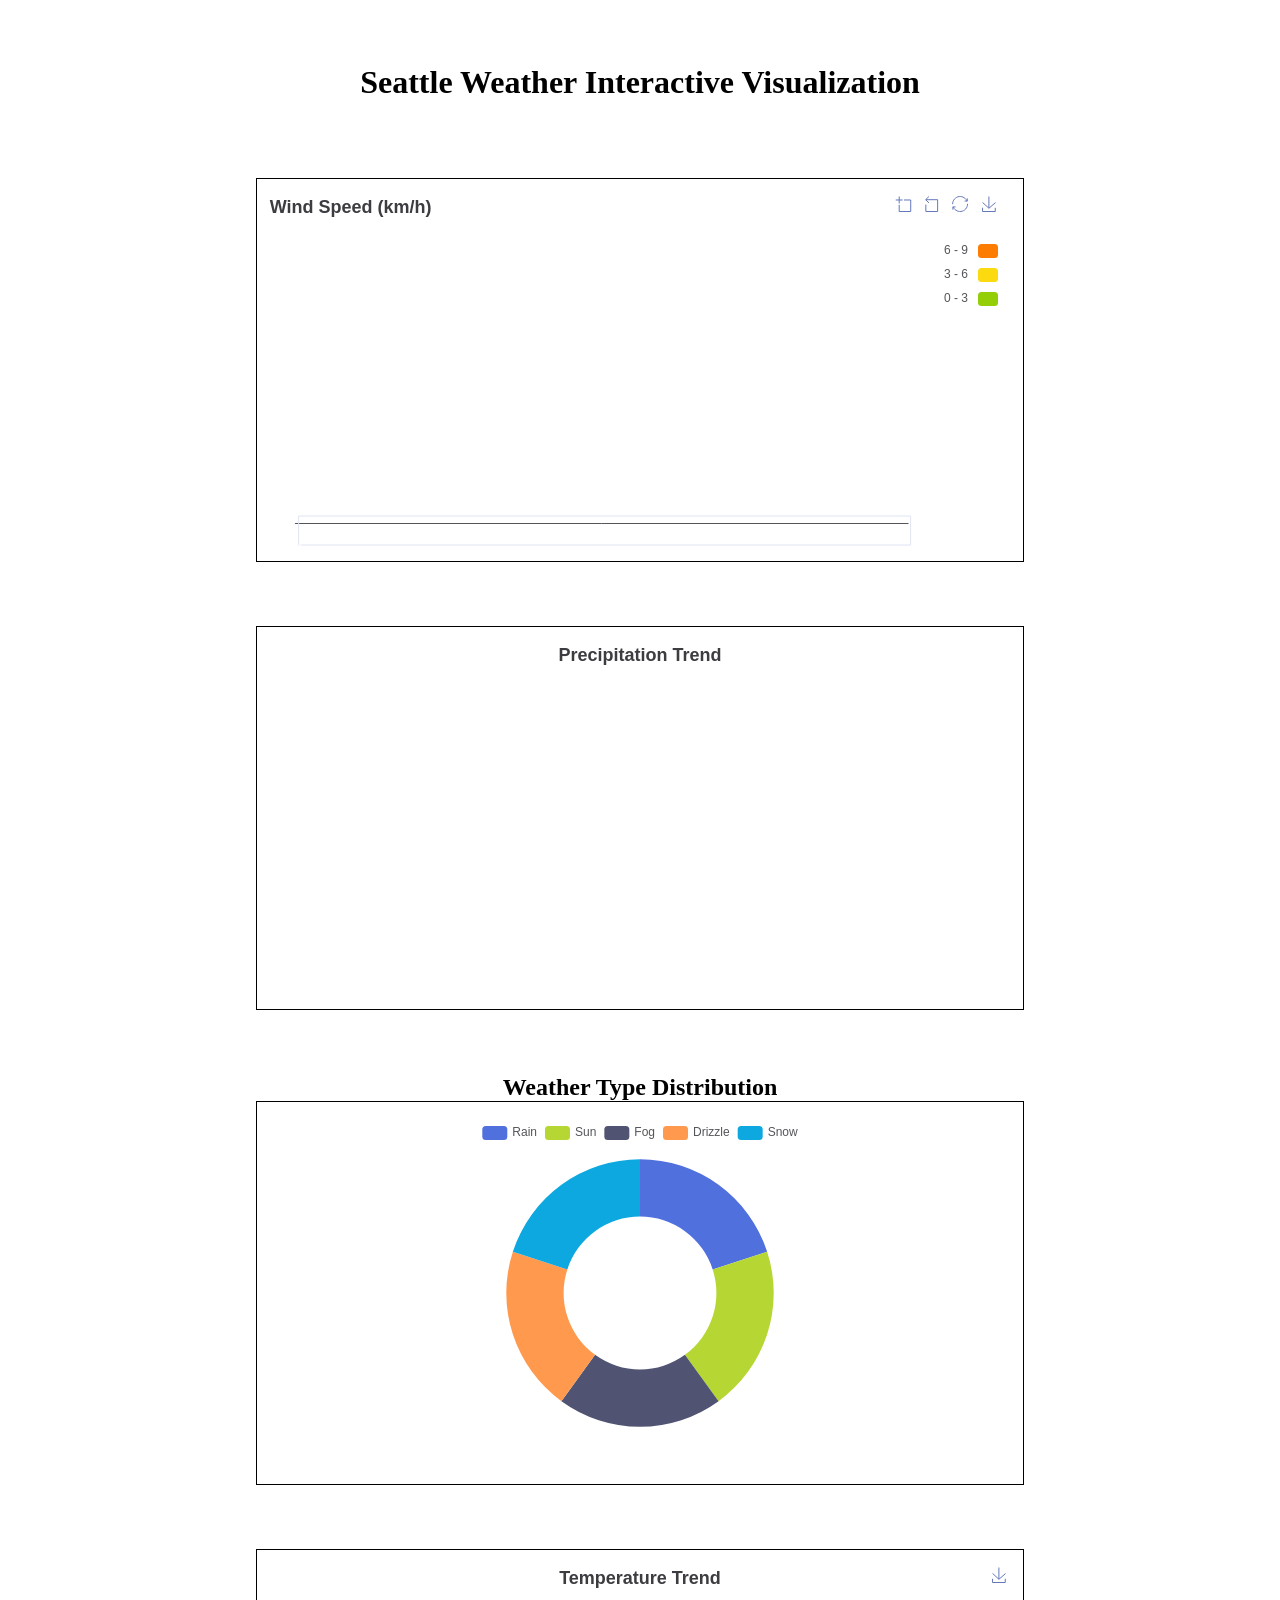
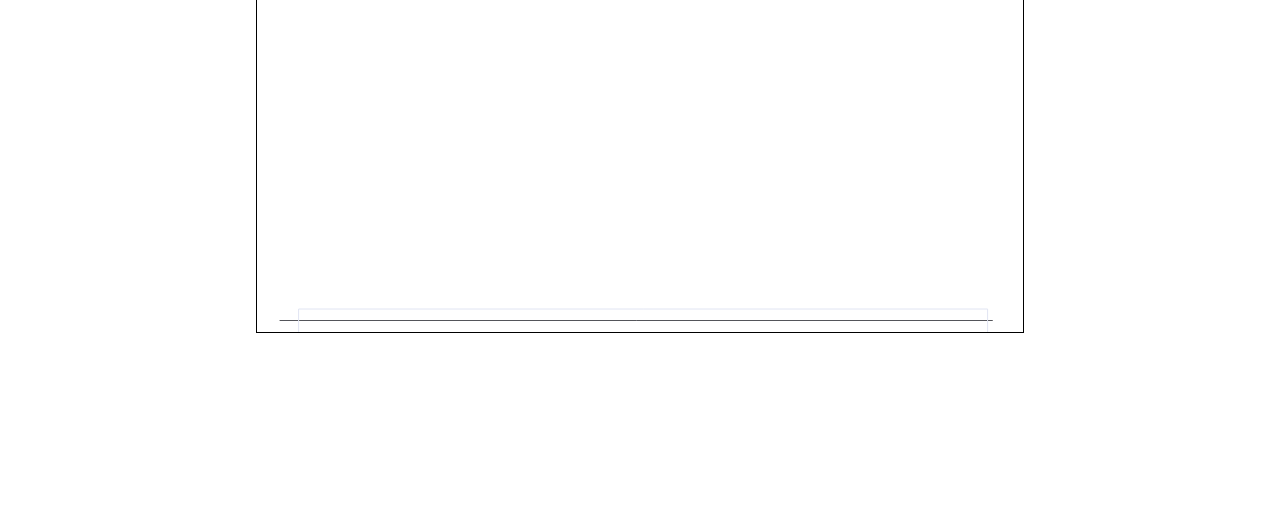
<file: web/index.html>
<!DOCTYPE html>
<html lang="en">
<head>
    <meta charset="UTF-8">
    <meta name="viewport" content="width=device-width, initial-scale=1.0">
    <title>Seattle Weather Interactive Visualization</title>
    <link rel="icon" href="./cloud.png" type="image/png">
    <link rel="stylesheet" href="./index.css">
    <script src="echarts.js"></script>
</head>
<body>
    <!-- 为 ECharts 准备一个定义了宽高的 DOM -->
    <div>
        <h1>Seattle Weather Interactive Visualization</h1>
    </div>
    <div id="main1" class="container" style="width: 60vw;height:30vw;"></div>
    <div id="main2" class="container" style="width: 60vw;height:30vw;"></div>
    <h2>Weather Type Distribution</h2>
    <div id="main3" class="container" style="width: 60vw;height:30vw;"></div>
    <div id="main4" class="container" style="width: 60vw;height:30vw;"></div>
    <script type="text/javascript">
        const csvUrl = '../data/seattle-weather.csv';
        fetch(csvUrl)
        .then(response => {
            if (!response.ok) throw new Error('文件请求失败');
            return response.text();
        })
        .then(csvText => {
            let temp = csvText.trim().split('\r\n');
            temp.shift()
            const data = temp.map(row => row.split(','));
            //console.log(data);

            var chartDom1 = document.getElementById('main1');
            var myChart1 = echarts.init(chartDom1);
            var option;
            myChart1.setOption(
                (option = {
                title: {
                    text: 'Wind Speed (km/h)',
                    left: '1%'
                },
                tooltip: {
                    trigger: 'axis'
                },
                grid: {
                    left: '5%',
                    right: '15%',
                    bottom: '10%'
                },
                xAxis: {
                    data: data.map(function (item) {
                    return item[0];
                    })
                },
                yAxis: {},
                toolbox: {
                    right: 10,
                    feature: {
                    dataZoom: {
                        yAxisIndex: 'none'
                    },
                    restore: {},
                    saveAsImage: {}
                    }
                },
                dataZoom: [
                    {
                    startValue: '2015-06-01'
                    },
                    {
                    type: 'inside'
                    }
                ],
                visualMap: {
                    top: 50,
                    right: 10,
                    pieces: [
                    {
                        gt: 0,
                        lte: 3,
                        color: '#93CE07'
                    },
                    {
                        gt: 3,
                        lte: 6,
                        color: '#FBDB0F'
                    },
                    {
                        gt: 6,
                        lte: 9,
                        color: '#FC7D02'
                    },
                    ],
                    outOfRange: {
                    color: '#999'
                    }
                },
                series: {
                    name: 'Wind',
                    type: 'line',
                    data: data.map(function (item) {
                    return item[4];
                    }),
                    markLine: {
                    silent: true,
                    lineStyle: {
                        color: '#333'
                    },
                    data: [
                        {
                        yAxis: 50
                        },
                        {
                        yAxis: 100
                        },
                        {
                        yAxis: 150
                        },
                        {
                        yAxis: 200
                        },
                        {
                        yAxis: 250
                        }
                    ]
                    }
                }
                })
            );

            option && myChart1.setOption(option);
        

            var chartDom2 = document.getElementById('main2');
            var myChart2 = echarts.init(chartDom2);

            // prettier-ignore
            
            // prettier-ignore
            const dataAxis = data.map(item => item[0]);
            const data2 = data.map(item => item[1]);
            let yMax = 500;
            let dataShadow = [];
            for (let i = 0; i < data2.length; i++) {
            dataShadow.push(yMax);
            }
            option = {
            title: {
                text: 'Precipitation Trend',
                subtext: ''
            },
            xAxis: {
                data: dataAxis,
                axisLabel: {
                inside: true,
                color: '#333'
                },
                axisTick: {
                show: false
                },
                axisLine: {
                show: false
                },
                z: 10
            },
            yAxis: {
                axisLine: {
                show: false
                },
                axisTick: {
                show: false
                },
                axisLabel: {
                color: '#999'
                }
            },
            dataZoom: [
                {
                type: 'inside'
                }
            ],
            series: [
                {
                type: 'bar',
                showBackground: true,
                itemStyle: {
                    color: new echarts.graphic.LinearGradient(0, 0, 0, 1, [
                    { offset: 0, color: '#83bff6' },
                    { offset: 0.5, color: '#188df0' },
                    { offset: 1, color: '#188df0' }
                    ])
                },
                emphasis: {
                    itemStyle: {
                    color: new echarts.graphic.LinearGradient(0, 0, 0, 1, [
                        { offset: 0, color: '#2378f7' },
                        { offset: 0.7, color: '#2378f7' },
                        { offset: 1, color: '#83bff6' }
                    ])
                    }
                },
                data: data2
                }
            ]
            };
            // Enable data zoom when user click bar.
            const zoomSize = 6;
            myChart2.on('click', function (params) {
            myChart2.dispatchAction({
                type: 'dataZoom',
                startValue: dataAxis[Math.max(params.dataIndex - zoomSize / 2, 0)],
                endValue:
                dataAxis[Math.min(params.dataIndex + zoomSize / 2, data.length - 1)]
            });
            });

            option && myChart2.setOption(option);

            var chartDom3 = document.getElementById('main3');
            var myChart3 = echarts.init(chartDom3);

            let RainDays   = 0
            let SunDays    = 0
            let FogDays    = 0
            let DrizzleDays= 0
            let SnowDays   = 0
            data.forEach(function(item){
                if (item[5] == 'rain'){
                    RainDays += 1
                }else if(item[5] == 'sun'){
                    SunDays += 1
                }else if(item[5] == 'fog'){
                    FogDays += 1
                }else if(item[5] == 'drizzle'){
                    DrizzleDays += 1
                }else{
                    SnowDays += 1
                }
            })
            option = {
            tooltip: {
                trigger: 'item'
            },
            legend: {
                top: '5%',
                left: 'center'
            },
            series: [
                {
                name: 'Weather Type Frequency',
                type: 'pie',
                radius: ['40%', '70%'],
                avoidLabelOverlap: false,
                label: {
                    show: false,
                    position: 'center'
                },
                emphasis: {
                    label: {
                    show: true,
                    fontSize: 40,
                    fontWeight: 'bold'
                    }
                },
                labelLine: {
                    show: false
                },
                data: [
                    { value: RainDays   , name: 'Rain' },
                    { value: SunDays    , name: 'Sun' },
                    { value: FogDays    , name: 'Fog' },
                    { value: DrizzleDays, name: 'Drizzle' },
                    { value: SnowDays   , name: 'Snow' }
                ]
                }
            ]
            };

            option && myChart3.setOption(option);

            var chartDom4 = document.getElementById('main4');
            var myChart4 = echarts.init(chartDom4);
            

            option = {
            title: {
                text: 'Temperature Trend'
            },
            tooltip: {
                trigger: 'axis'
            },
            // legend: {
            //     data: ['Max Temp', 'Min Temp']
            // },
            grid: {
                left: '3%',
                right: '4%',
                bottom: '3%',
                containLabel: true
            },
            toolbox: {
                feature: {
                saveAsImage: {}
                }
            },
            xAxis: {
                type: 'category',
                boundaryGap: false,
                data: dataAxis
            },
            yAxis: {
                type: 'value'
            },
            series: [
                {
                name: 'Max Temp',
                type: 'line',
                data: data.map(item => item[2])
                },
                {
                name: 'Min Temp',
                type: 'line',
                data: data.map(item => item[3])
                }
            ],
            dataZoom: [
                {   
                    type: 'slider',
                    orient: 'horizontal',
                    bottom: 0,   // 距离底部 10px
                    left: '5%',   // 左侧留白 5%
                    right: '5%',   // 右侧留白 5%
                    startValue: '2015-06-01'
                }
            ]
            };

            option && myChart4.setOption(option);
            window.addEventListener('resize', function() {
                myChart1.resize();
                myChart2.resize();
                myChart3.resize();
                myChart4.resize();
            });
        })
        .catch(error => console.error('读取失败：', error));

        
    </script>
</body>
</html>
</file>
<file: web/index.css>
html {
  scroll-behavior: smooth;
  user-select: none;
}
* {
  padding: 0;
  margin: 0;
  box-sizing: border-box;
  cursor: default;
}
a {
  text-decoration: none;
}
li {
  list-style: none;
}
body {
    padding: 5vw 20vw 10vw;
}
h1{
    font-size: 32px;
    text-align: center;
    margin-bottom: 6vw;
}
h2{
    text-align: center;
}
div.container{
    margin-bottom: 5vw;
    border: 1px solid black;
}
</file>
